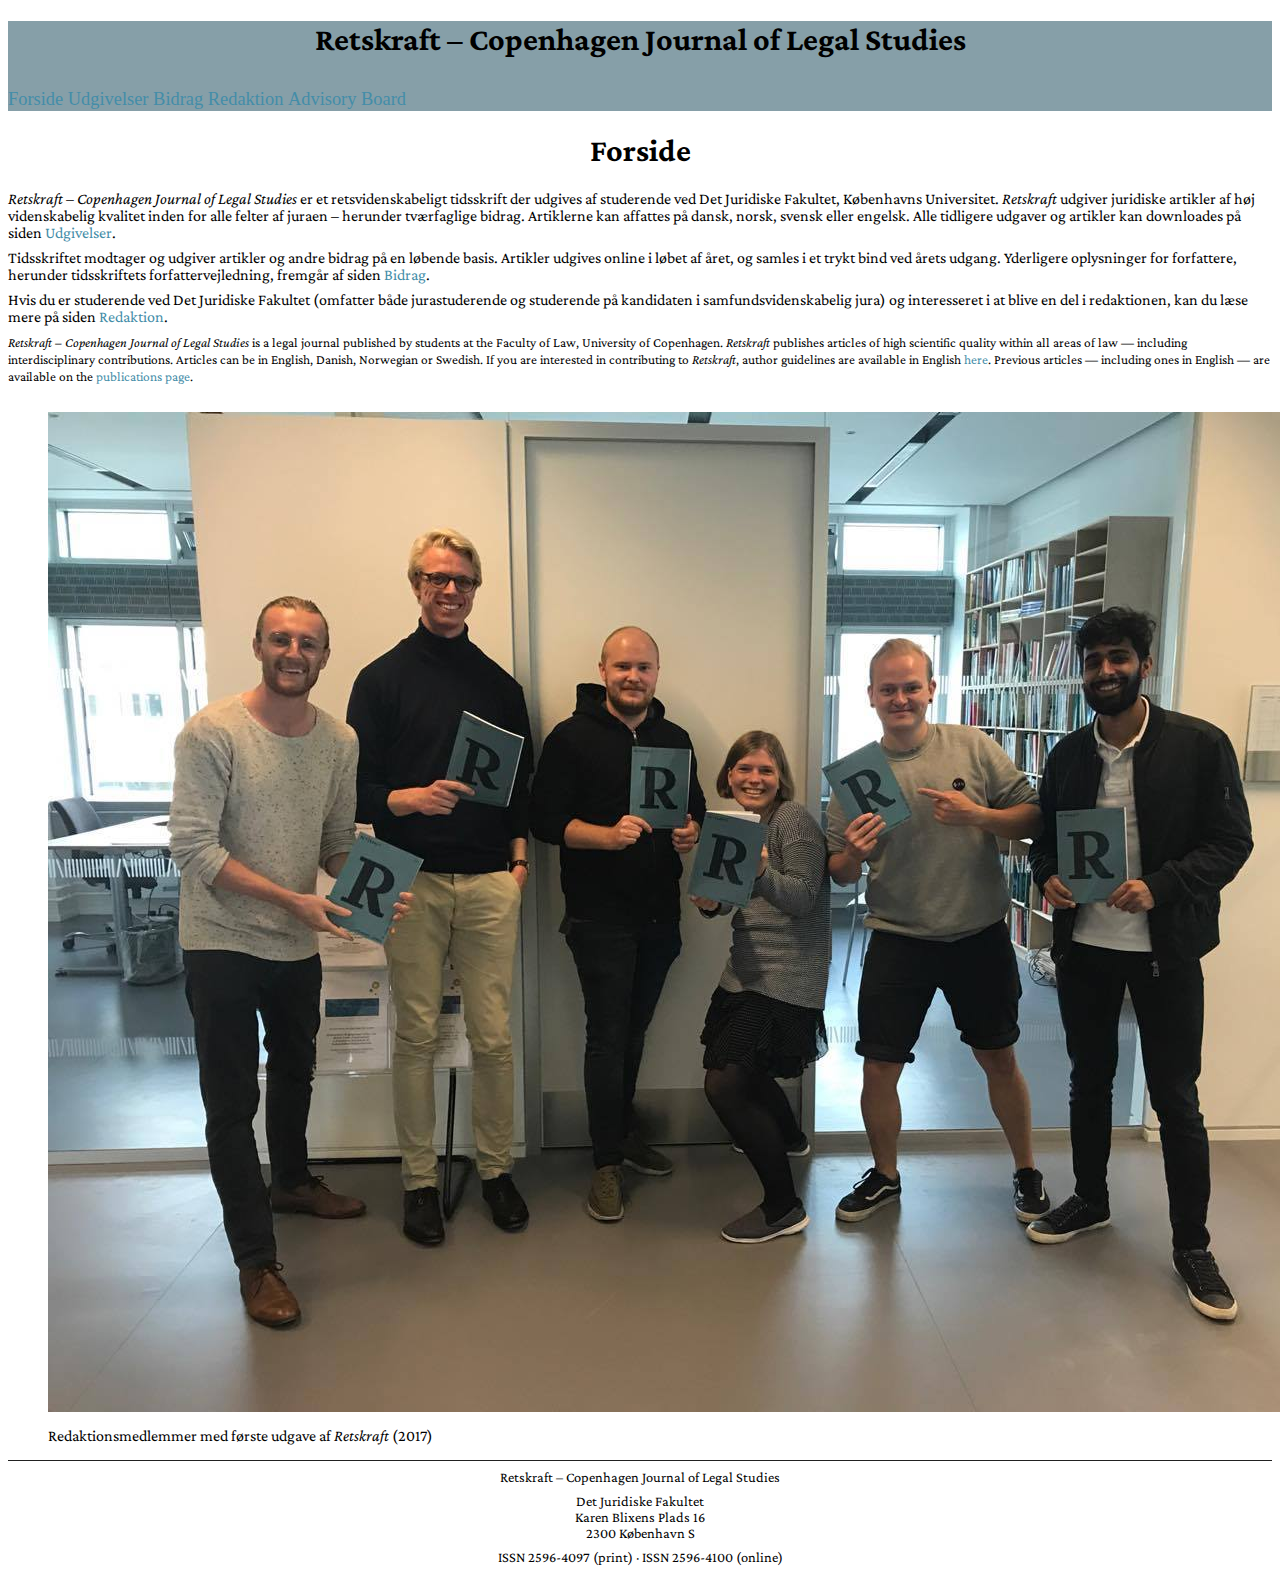
<file: index.html>
<!DOCTYPE html>
<html lang="da">
<head>
<title>Forside · Retskraft ⚖️</title>
<link rel="stylesheet" href="https://cdn.simplecss.org/simple.min.css">
<link rel="stylesheet" href="custom.css">
<link rel="preconnect" href="https://fonts.googleapis.com">
<link rel="preconnect" href="https://fonts.gstatic.com" crossorigin>
<link href="https://fonts.googleapis.com/css2?family=Crimson+Pro:ital,wght@0,200..900;1,200..900&display=swap" rel="stylesheet">
</head>
<body>
<header>
<h1>Retskraft – <span lang="en">Copenhagen Journal of Legal Studies</span></i></h1>
<nav><a href="index.html">Forside</a>
	<a href="udgivelser.html">Udgivelser</a>
	<a href="bidrag.html">Bidrag</a>
	<a href="redaktion.html">Redaktion</a>
	<a href="advisoryboard.html" lang="en">Advisory Board</a>
</nav>
</header>

<h1>Forside</h1>

<p><i>Retskraft – <span lang="en">Copenhagen Journal of Legal Studies</span></i> er et retsvidenskabeligt tidsskrift der udgives af studerende ved Det Juridiske Fakultet, Københavns Universitet. <i>Retskraft</i> udgiver juridiske artikler af høj videnskabelig kvalitet inden for alle felter af juraen – herunder tværfaglige bidrag. Artiklerne kan affattes på dansk, norsk, svensk eller engelsk. Alle tidligere udgaver og artikler kan downloades på siden <a href="udgivelser.html">Udgivelser</a>.</p>

<p>Tidsskriftet modtager og udgiver artikler og andre bidrag på en løbende basis. Artikler udgives online i løbet af året, og samles i et trykt bind ved årets udgang. Yderligere oplysninger for forfattere, herunder tidsskriftets forfattervejledning, fremgår af siden <a href="bidrag.html">Bidrag</a>.</p>

<p>Hvis du er studerende ved Det Juridiske Fakultet (omfatter både jurastuderende og studerende på kandidaten i samfundsvidenskabelig jura) og interesseret i at blive en del i redaktionen, kan du læse mere på siden <a href="redaktion.html">Redaktion</a>.</p>

<p lang="en"><small><i><span lang="da">Retskraft</span> – Copenhagen Journal of Legal Studies</i> is a legal journal published by students at the Faculty of Law, University of Copenhagen. <i lang="da">Retskraft</i> publishes articles of high scientific quality within all areas of law — including interdisciplinary contributions. Articles can be in English, Danish, Norwegian or Swedish. If you are interested in contributing to <i lang="da">Retskraft</i>, author guidelines are available in English <a href="bidrag.html">here</a>. Previous articles — including ones in English — are available on the <a href="udgivelser.html">publications page</a>.</small></p>

<figure>
	<img src="images/b5.jpg">
	<figcaption>Redaktionsmedlemmer med første udgave af <i>Retskraft</i> (2017)</figcaption>
	</img>
</figure>

<footer>
<p>Retskraft – Copenhagen Journal of Legal Studies</p>
<p>Det Juridiske Fakultet<br />
Karen Blixens Plads 16<br />
2300 København S</p>
<p>ISSN 2596-4097 (print) · ISSN 2596-4100 (online)</p>
</footer>
</body>
</html>
</file>
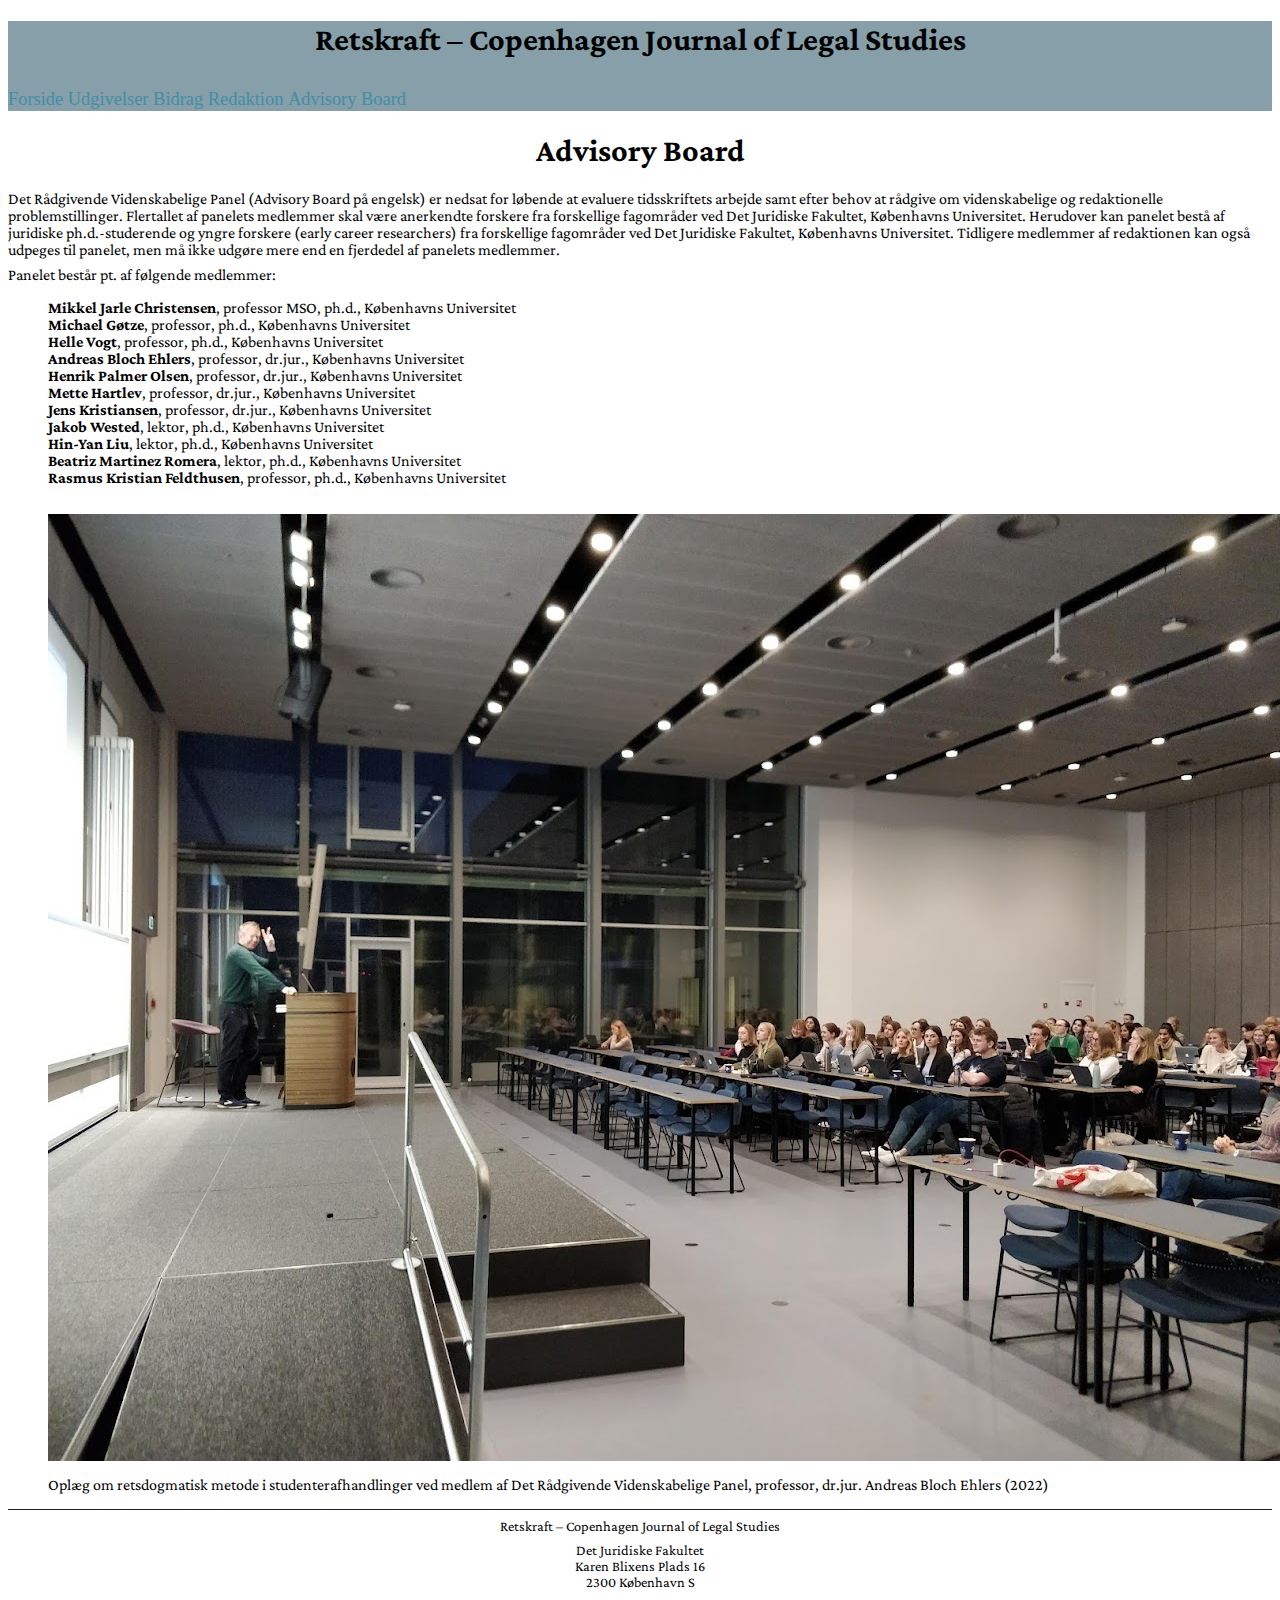
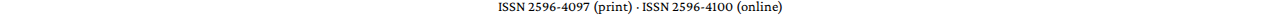
<file: advisoryboard.html>
<!DOCTYPE html>
<html lang="da">
<head>
<title>Advisory Board · Retskraft ⚖️</title>
<link rel="stylesheet" href="https://cdn.simplecss.org/simple.min.css">
<link rel="stylesheet" href="custom.css">
<link rel="preconnect" href="https://fonts.googleapis.com">
<link rel="preconnect" href="https://fonts.gstatic.com" crossorigin>
<link href="https://fonts.googleapis.com/css2?family=Crimson+Pro:ital,wght@0,200..900;1,200..900&display=swap" rel="stylesheet">
<script type="text/javascript">
	var images = [
		"images/b8a.jpg",
		"images/b9.jpg"
	];
	
	var capts  = [
		"Oplæg om retsdogmatisk metode i studenterafhandlinger ved medlem af Det Rådgivende Videnskabelige Panel, professor, dr.jur. Andreas Bloch Ehlers (2022)",
		"Oplæg om retssociologisk metode i studenterafhandlinger ved medlem af Det Rådgivende Videnskabelige Panel, professor MSO, ph.d. Mikkel Jarle Christensen (2024)"
	];

	var rand = Math.floor(Math.random() * images.length);
	
	function getImageTag() {
		var img = '<img src="';
		img += images[rand];
		img += '">';
		return img;
	}
	
	function getFigcaptionTag() {
		var figcaption = '<figcaption>';
		figcaption += capts[rand];
		figcaption += '</figcaption>';
		return figcaption;
		
	function endImageTag() {
		return '</img>';
	}
	}
	
	
</script>
</head>
<body>
<header>
<h1>Retskraft – <span lang="en">Copenhagen Journal of Legal Studies</span></i></h1>
<nav><a href="index.html">Forside</a>
	<a href="udgivelser.html">Udgivelser</a>
	<a href="bidrag.html">Bidrag</a>
	<a href="redaktion.html">Redaktion</a>
	<a href="advisoryboard.html" lang="en">Advisory Board</a>
</nav>
</header>

<h1 lang="en">Advisory Board</h1>

<p>Det Rådgivende Videnskabelige Panel (<span lang="en">Advisory Board</span> på engelsk) er nedsat for løbende at evaluere tidsskriftets arbejde samt efter behov at rådgive om videnskabelige og redaktionelle problemstillinger. Flertallet af panelets medlemmer skal være anerkendte forskere fra forskellige fagområder ved Det Juridiske Fakultet, Københavns Universitet. Herudover kan panelet bestå af juridiske ph.d.-studerende og yngre forskere (<span lang="en">early career researchers</span>) fra forskellige fagområder ved Det Juridiske Fakultet, Københavns Universitet. Tidligere medlemmer af redaktionen kan også udpeges til panelet, men må ikke udgøre mere end en fjerdedel af panelets medlemmer.</p>

<p>Panelet består pt. af følgende medlemmer:</p>

<ul style="list-style-type:none;">
	<li><b>Mikkel Jarle Christensen</b>, professor MSO, ph.d., Københavns Universitet</li>
	<li><b>Michael Gøtze</b>, professor, ph.d., Københavns Universitet</li>
	<li><b>Helle Vogt</b>, professor, ph.d., Københavns Universitet</li>
	<li><b>Andreas Bloch Ehlers</b>, professor, dr.jur., Københavns Universitet</li>
	<li><b>Henrik Palmer Olsen</b>, professor, dr.jur., Københavns Universitet</li>
	<li><b>Mette Hartlev</b>, professor, dr.jur., Københavns Universitet</li>
	<li><b>Jens Kristiansen</b>, professor, dr.jur., Københavns Universitet</li>
	<li><b>Jakob Wested</b>, lektor, ph.d., Københavns Universitet</li>
	<li><b>Hin-Yan Liu</b>, lektor, ph.d., Københavns Universitet</li>
	<li><b>Beatriz Martinez Romera</b>, lektor, ph.d., Københavns Universitet</li>
	<li><b>Rasmus Kristian Feldthusen</b>, professor, ph.d., Københavns Universitet</li>
</ul>

<figure>
	<script>
	document.write(getImageTag());
	document.write(getFigcaptionTag());
	document.write(endImageTag());
	</script>
</figure>

<footer>
<p>Retskraft – Copenhagen Journal of Legal Studies</p>
<p>Det Juridiske Fakultet<br />
Karen Blixens Plads 16<br />
2300 København S</p>
<p>ISSN 2596-4097 (print) · ISSN 2596-4100 (online)</p>
</footer>
</body>
</html>
</file>
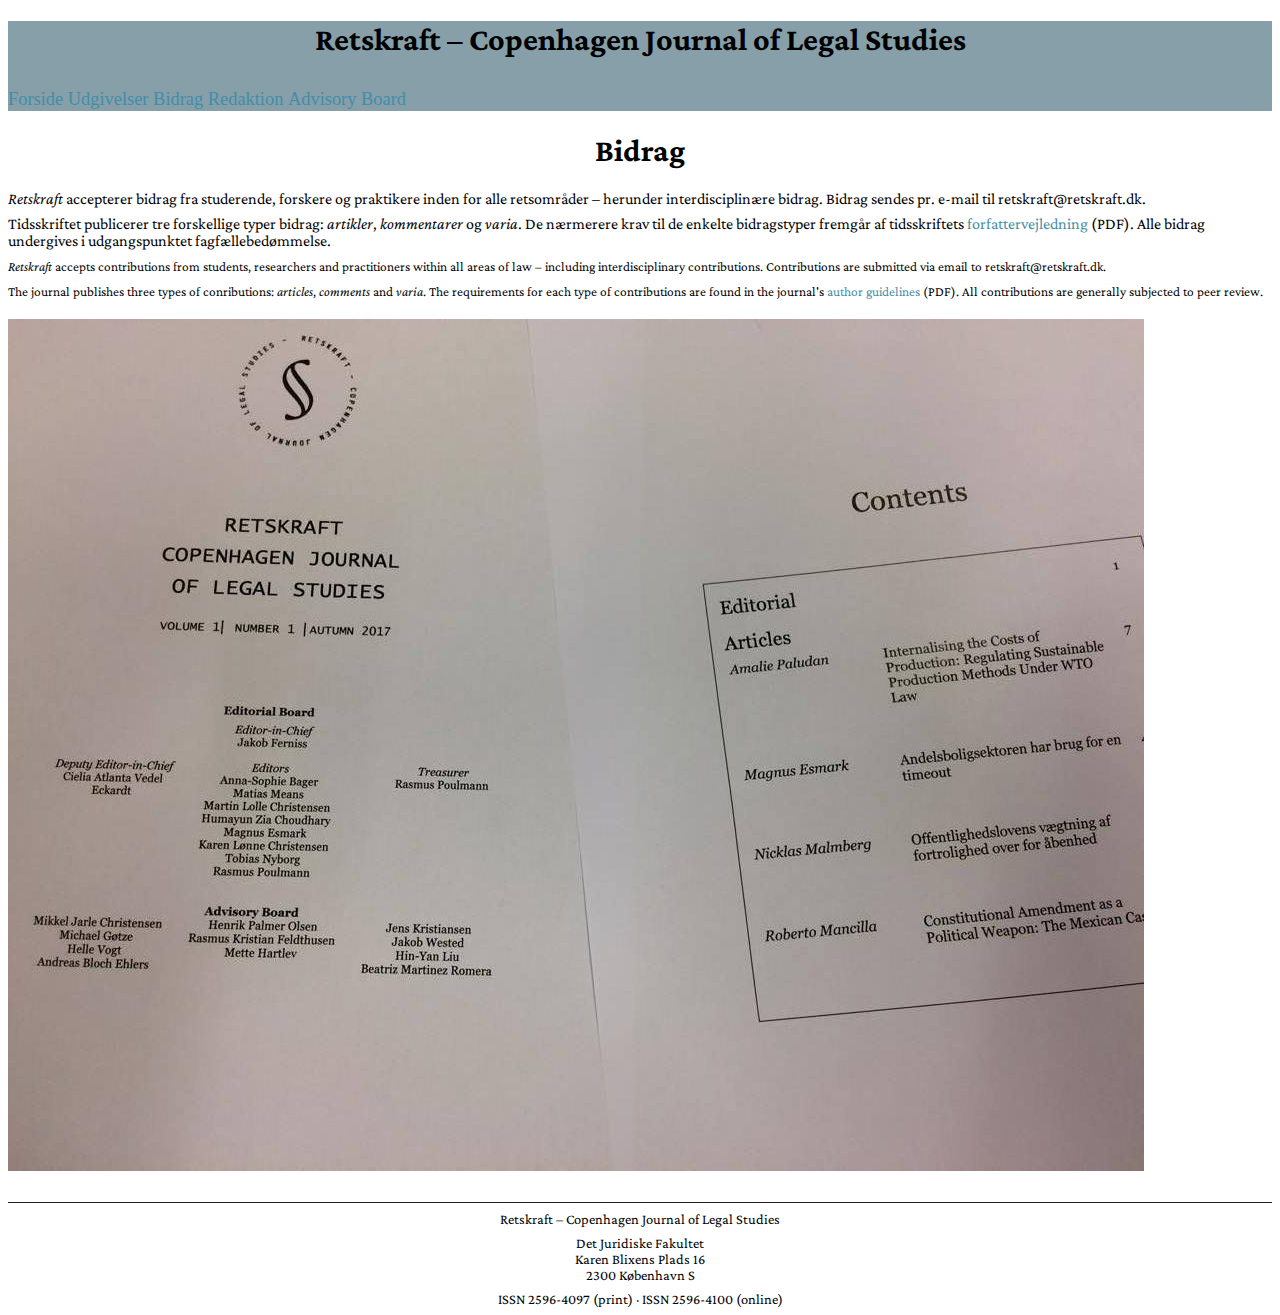
<file: bidrag.html>
<!DOCTYPE html>
<html lang="da">
<head>
<title>Bidrag · Retskraft ⚖️</title>
<link rel="stylesheet" href="https://cdn.simplecss.org/simple.min.css">
<link rel="stylesheet" href="custom.css">
<link rel="preconnect" href="https://fonts.googleapis.com">
<link rel="preconnect" href="https://fonts.gstatic.com" crossorigin>
<link href="https://fonts.googleapis.com/css2?family=Crimson+Pro:ital,wght@0,200..900;1,200..900&display=swap" rel="stylesheet">
</head>
<body>
<header>
<h1>Retskraft – <span lang="en">Copenhagen Journal of Legal Studies</span></i></h1>
<nav><a href="index.html">Forside</a>
	<a href="udgivelser.html">Udgivelser</a>
	<a href="bidrag.html">Bidrag</a>
	<a href="redaktion.html">Redaktion</a>
	<a href="advisoryboard.html" lang="en">Advisory Board</a>
</nav>
</header>

<h1>Bidrag</h1>

<p><i>Retskraft</i> accepterer bidrag fra studerende, forskere og praktikere inden for alle retsområder – herunder interdisciplinære bidrag. Bidrag sendes pr. e-mail til retskraft@retskraft.dk.</p>

<p>Tidsskriftet publicerer tre forskellige typer bidrag: <em>artikler</em>, <em>kommentarer</em> og <em>varia</em>. De nærmerere krav til de enkelte bidragstyper fremgår af tidsskriftets <a href="">forfattervejledning</a> (PDF). Alle bidrag undergives i udgangspunktet fagfællebedømmelse.</p>

<p lang="en"><small><i lang="en">Retskraft</i> accepts contributions from students, researchers and practitioners within all areas of law – including interdisciplinary contributions. Contributions are submitted via email to retskraft@retskraft.dk.</small></p>

<p lang="en"><small>The journal publishes three types of conributions: <em>articles</em>, <em>comments</em> and <em>varia</em>. The requirements for each type of contributions are found in the journal's <a href="">author guidelines</a> (PDF). All contributions are generally subjected to peer review.</small></p>

<img src="images/b12.jpg" alt="Test-print af de første to sider af den første udgave af Retskraft (2017)" />

<footer>
<p>Retskraft – Copenhagen Journal of Legal Studies</p>
<p>Det Juridiske Fakultet<br />
Karen Blixens Plads 16<br />
2300 København S</p>
<p>ISSN 2596-4097 (print) · ISSN 2596-4100 (online)</p>
</footer>
</body>
</html>
</file>
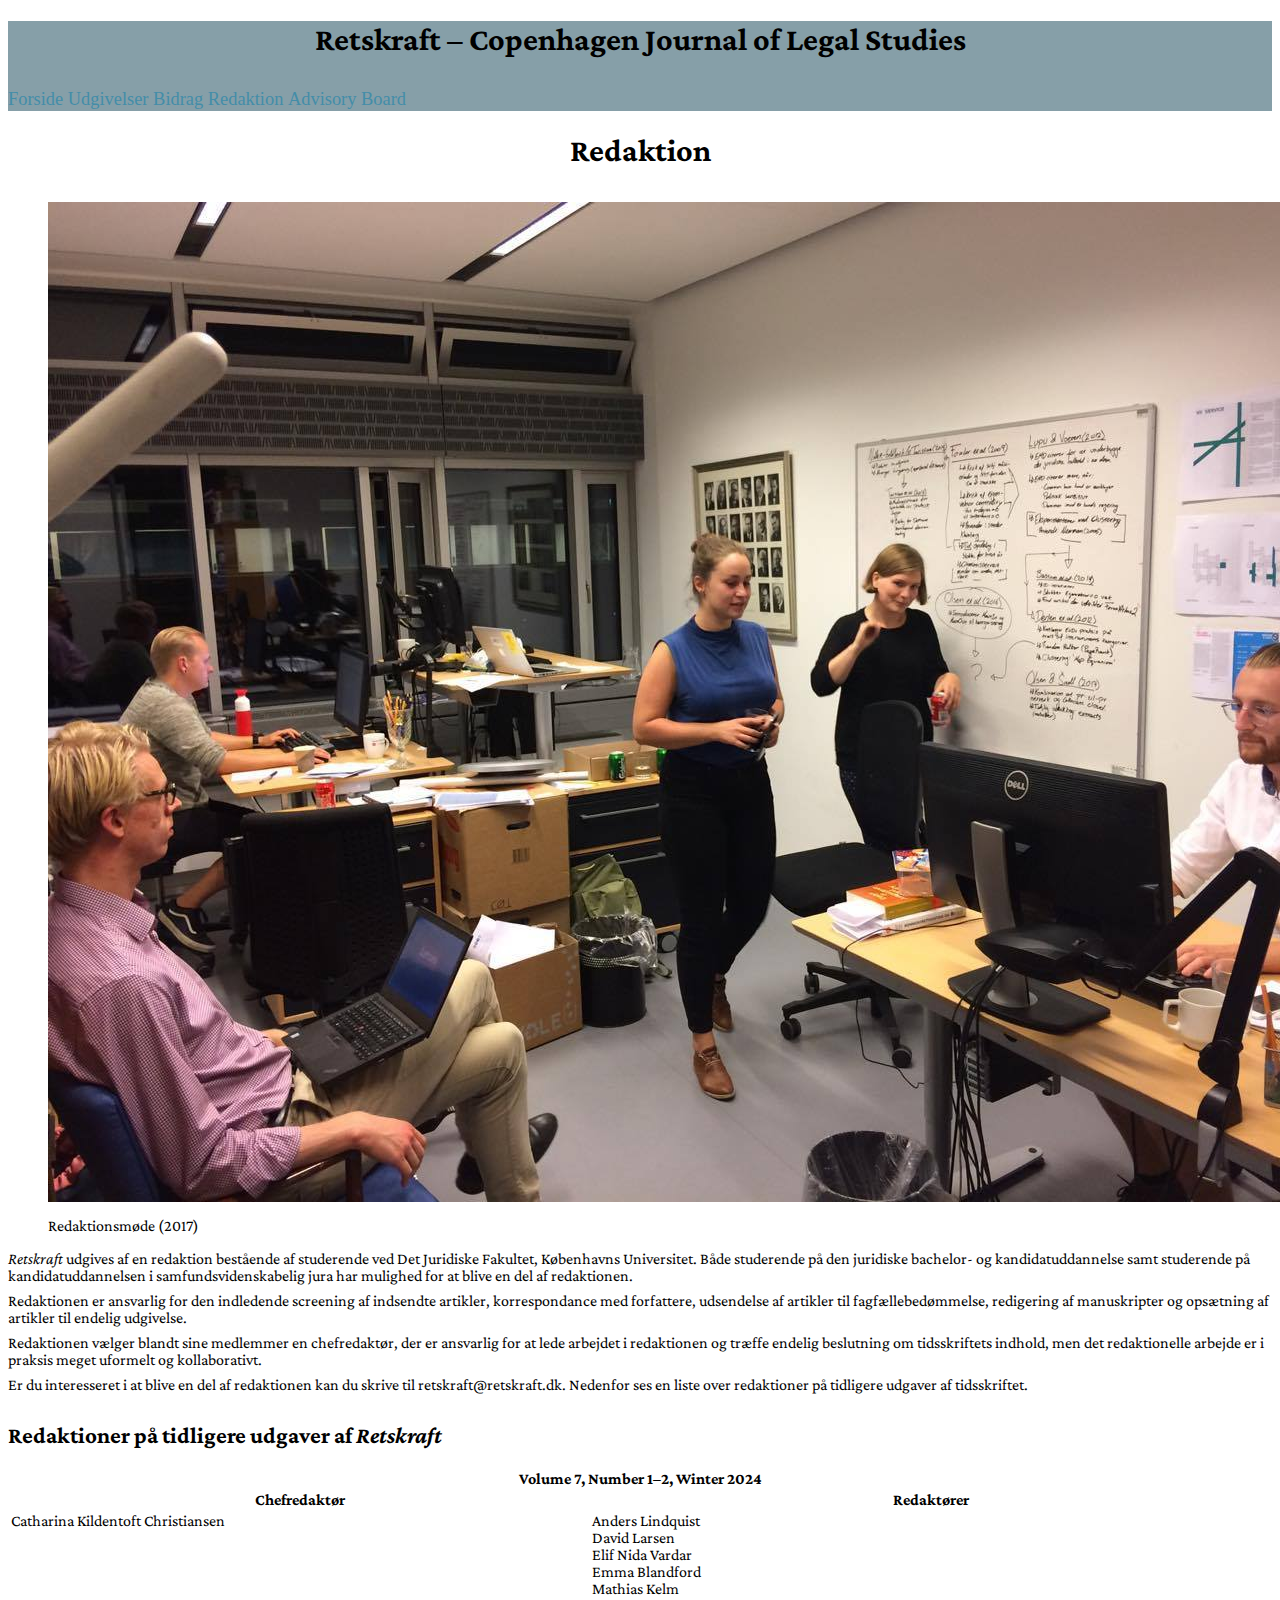
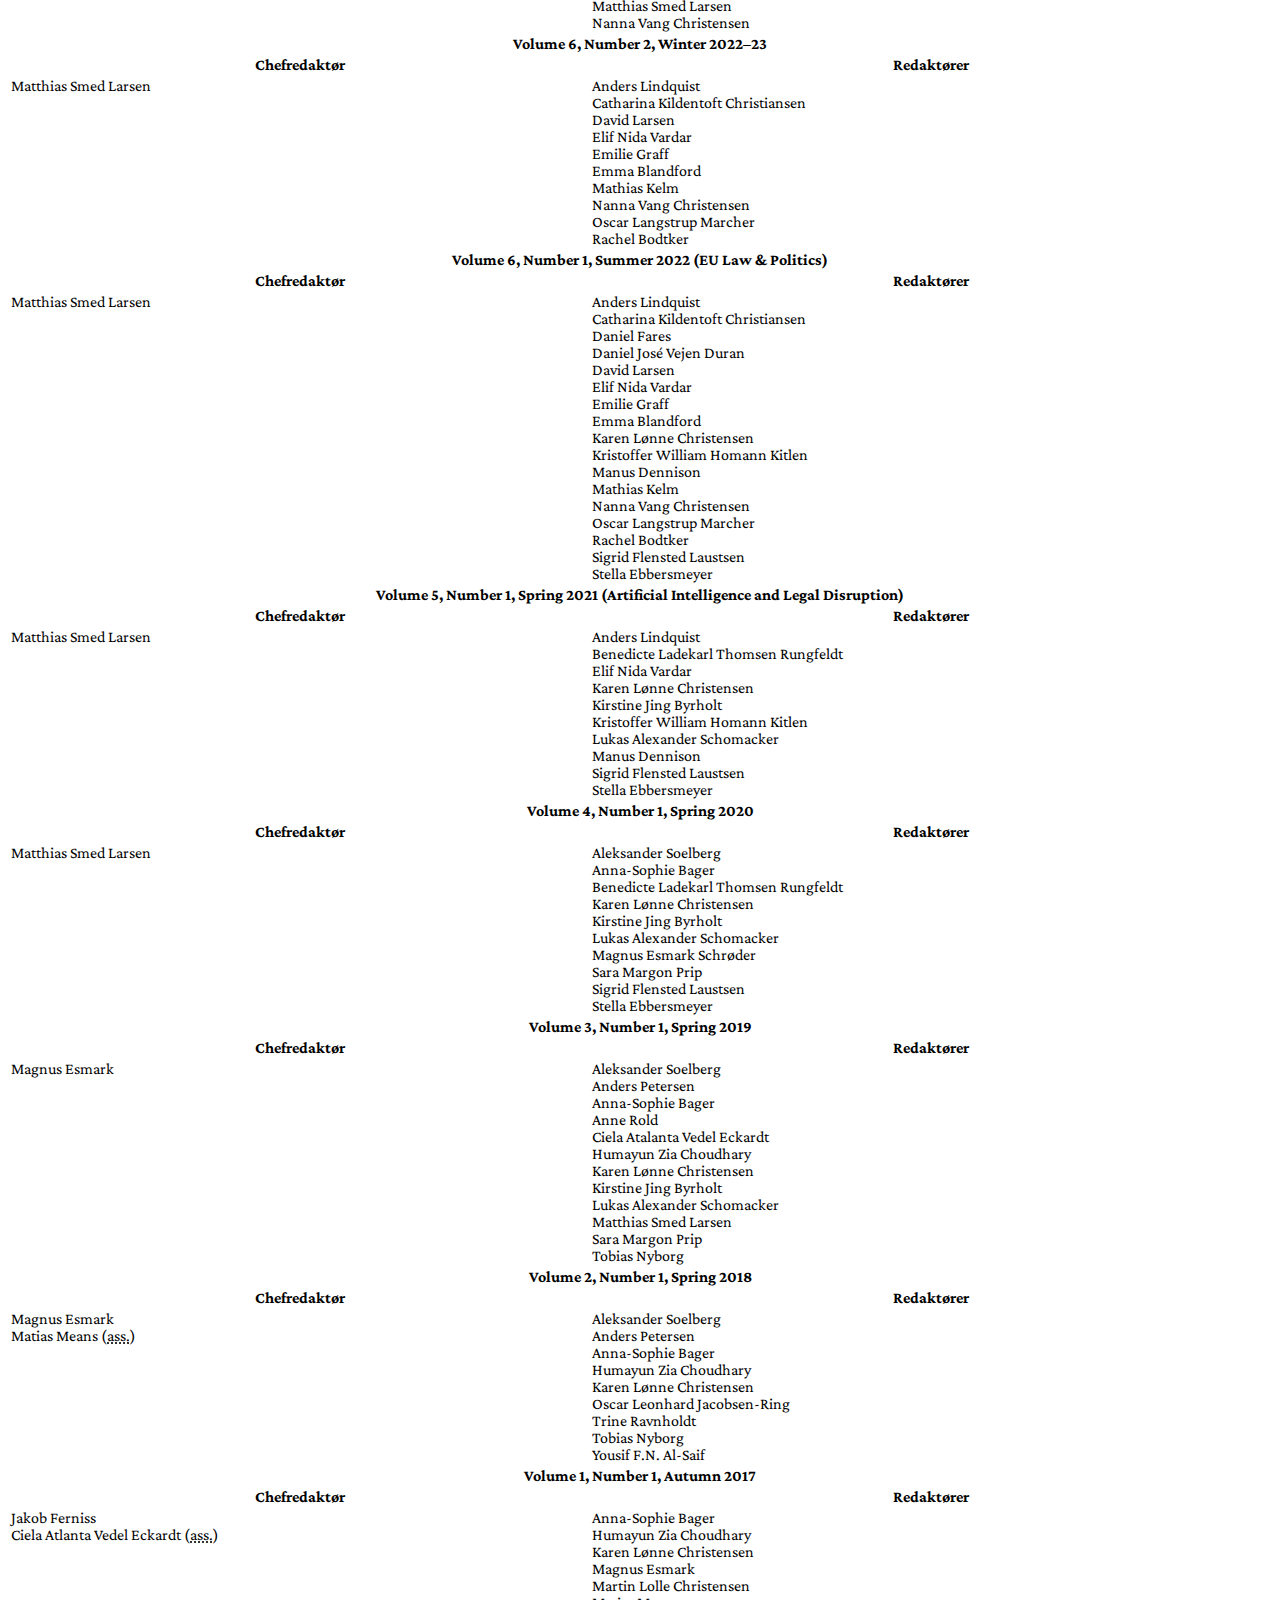
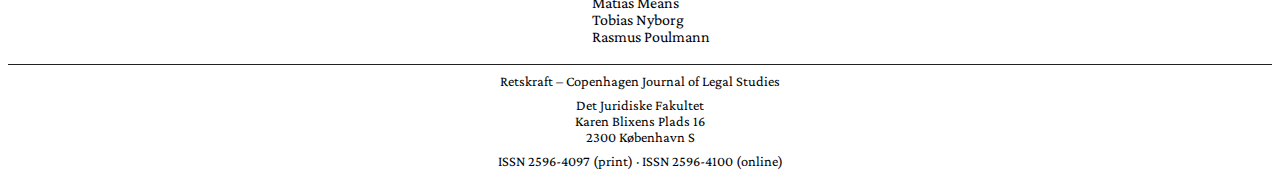
<file: redaktion.html>
<!DOCTYPE html>
<html lang="da">
<head>
<title>Redaktion · Retskraft ⚖️</title>
<link rel="stylesheet" href="https://cdn.simplecss.org/simple.min.css">
<link rel="stylesheet" href="custom.css">
<link rel="preconnect" href="https://fonts.googleapis.com">
<link rel="preconnect" href="https://fonts.gstatic.com" crossorigin>
<link href="https://fonts.googleapis.com/css2?family=Crimson+Pro:ital,wght@0,200..900;1,200..900&display=swap" rel="stylesheet">
<script type="text/javascript">
	var images = [
		"images/b6.jpg",
		"images/b11.jpg",
		"images/b7.jpg"
	];
	
	var capts  = [
		"Redaktionsmøde (2017)",
		"Redaktionsmøde (2019)",
		"Redaktionsmøde (2021)"
	];

	var rand = Math.floor(Math.random() * images.length);
	
	function getImageTag() {
		var img = '<img src="';
		img += images[rand];
		img += '">';
		return img;
	}
	
	function getFigcaptionTag() {
		var figcaption = '<figcaption>';
		figcaption += capts[rand];
		figcaption += '</figcaption>';
		return figcaption;
		
	function endImageTag() {
		return '</img>';
	}
	}
	
	
</script>
</head>
<body>
<header>
<h1>Retskraft – <span lang="en">Copenhagen Journal of Legal Studies</span></i></h1>
<nav><a href="index.html">Forside</a>
	<a href="udgivelser.html">Udgivelser</a>
	<a href="bidrag.html">Bidrag</a>
	<a href="redaktion.html">Redaktion</a>
	<a href="advisoryboard.html" lang="en">Advisory Board</a>
</nav>
</header>

<h1>Redaktion</h1>

<figure>
	<script>
	document.write(getImageTag());
	document.write(getFigcaptionTag());
	document.write(endImageTag());
	</script>
</figure>

<p><i>Retskraft</i> udgives af en redaktion bestående af studerende ved Det Juridiske Fakultet, Københavns Universitet. Både studerende på den juridiske bachelor- og kandidatuddannelse samt studerende på kandidatuddannelsen i samfundsvidenskabelig jura har mulighed for at blive en del af redaktionen.</p>

<p>Redaktionen er ansvarlig for den indledende screening af indsendte artikler, korrespondance med forfattere, udsendelse af artikler til fagfællebedømmelse, redigering af manuskripter og opsætning af artikler til endelig udgivelse.</p>

<p>Redaktionen vælger blandt sine medlemmer en chefredaktør, der er ansvarlig for at lede arbejdet i redaktionen og træffe endelig beslutning om tidsskriftets indhold, men det redaktionelle arbejde er i praksis meget uformelt og kollaborativt.</p>

<p>Er du interesseret i at blive en del af redaktionen kan du skrive til retskraft@retskraft.dk. Nedenfor ses en liste over redaktioner på tidligere udgaver af tidsskriftet.</p>

<h2>Redaktioner på tidligere udgaver af <i>Retskraft</i></h2>

<table style="width:100%">
	<tr>
		<th colspan="2" lang="en">Volume 7, Number 1–2, Winter 2024</th>
	</tr>
	<tr>
		<th>Chefredaktør</th>
		<th>Redaktører</th>
	</tr>
	<tr>
		<td>Catharina Kildentoft Christiansen</td>
		<td>Anders Lindquist<br />
			David Larsen<br />
			Elif Nida Vardar<br />
			Emma Blandford<br />
			Mathias Kelm<br />
			Matthias Smed Larsen<br />
			Nanna Vang Christensen<br />
		</td>
	</tr>
	<tr>
		<th colspan="2" lang="en">Volume 6, Number 2, Winter 2022–23</th>
	</tr>
	<tr>
		<th>Chefredaktør</th>
		<th>Redaktører</th>
	</tr>
	<tr>
		<td>Matthias Smed Larsen</td>
		<td>Anders Lindquist<br />
			Catharina Kildentoft Christiansen<br />
			David Larsen<br />
			Elif Nida Vardar<br />
			Emilie Graff<br />
			Emma Blandford<br />
			Mathias Kelm<br />
			Nanna Vang Christensen<br />
			Oscar Langstrup Marcher<br />
			Rachel Bodtker<br />
		</td>
	</tr>
	<tr>
		<th colspan="2" lang="en">Volume 6, Number 1, Summer 2022 (EU Law & Politics)</th>
	</tr>
	<tr>
		<th>Chefredaktør</th>
		<th>Redaktører</th>
	</tr>
	<tr>
		<td>Matthias Smed Larsen</td>
		<td>Anders Lindquist<br />
			Catharina Kildentoft Christiansen<br />
			Daniel Fares<br />
			Daniel José Vejen Duran<br />
			David Larsen<br />
			Elif Nida Vardar<br />
			Emilie Graff<br />
			Emma Blandford<br />
			Karen Lønne Christensen<br />
			Kristoffer William Homann Kitlen<br />
			Manus Dennison<br />
			Mathias Kelm<br />
			Nanna Vang Christensen<br />
			Oscar Langstrup Marcher<br />
			Rachel Bodtker<br />
			Sigrid Flensted Laustsen<br />
			Stella Ebbersmeyer
		</td>
	</tr>
	<tr>
		<th colspan="2" lang="en">Volume 5, Number 1, Spring 2021 (Artificial Intelligence and Legal Disruption)</th>
	</tr>
	<tr>
		<th>Chefredaktør</th>
		<th>Redaktører</th>
	</tr>
	<tr>
		<td>Matthias Smed Larsen</td>
		<td>Anders Lindquist<br />
			Benedicte Ladekarl Thomsen Rungfeldt<br />
			Elif Nida Vardar<br />
			Karen Lønne Christensen<br />
			Kirstine Jing Byrholt<br />
			Kristoffer William Homann Kitlen<br />
			Lukas Alexander Schomacker<br />
			Manus Dennison<br />
			Sigrid Flensted Laustsen<br />
			Stella Ebbersmeyer
		</td>
	</tr>
	<tr>
		<th colspan="2" lang="en">Volume 4, Number 1, Spring 2020</th>
	</tr>
	<tr>
		<th>Chefredaktør</th>
		<th>Redaktører</th>
	</tr>
	<tr>
		<td>Matthias Smed Larsen</td>
		<td>Aleksander Soelberg<br />
			Anna-Sophie Bager<br />
			Benedicte Ladekarl Thomsen Rungfeldt<br />
			Karen Lønne Christensen<br />
			Kirstine Jing Byrholt<br />
			Lukas Alexander Schomacker<br />
			Magnus Esmark Schrøder<br />
			Sara Margon Prip<br />
			Sigrid Flensted Laustsen<br />
			Stella Ebbersmeyer
		</td>
	</tr>
	<tr>
		<th colspan="2" lang="en">Volume 3, Number 1, Spring 2019</th>
	</tr>
	<tr>
		<th>Chefredaktør</th>
		<th>Redaktører</th>
	</tr>
	<tr>
		<td>Magnus Esmark</td>
		<td>Aleksander Soelberg<br />
			Anders Petersen<br />
			Anna-Sophie Bager<br />
			Anne Rold<br />
			Ciela Atalanta Vedel Eckardt<br />
			Humayun Zia Choudhary<br />
			Karen Lønne Christensen<br />
			Kirstine Jing Byrholt<br />
			Lukas Alexander Schomacker<br />
			Matthias Smed Larsen<br />
			Sara Margon Prip<br />
			Tobias Nyborg
		</td>
	</tr>
	<tr>
		<th colspan="2" lang="en">Volume 2, Number 1, Spring 2018</th>
	</tr>
	<tr>
		<th>Chefredaktør</th>
		<th>Redaktører</th>
	</tr>
	<tr>
		<td>Magnus Esmark<br />
			Matias Means (<abbr title="assisterende">ass.</abbr>)</td>
		<td>Aleksander Soelberg<br />
			Anders Petersen<br />
			Anna-Sophie Bager<br />
			Humayun Zia Choudhary<br />
			Karen Lønne Christensen<br />
			Oscar Leonhard Jacobsen-Ring<br />
			Trine Ravnholdt<br />
			Tobias Nyborg<br />
			Yousif F.N. Al-Saif
		</td>
	</tr>
	<tr>
		<th colspan="2" lang="en">Volume 1, Number 1, Autumn 2017</th>
	</tr>
	<tr>
		<th>Chefredaktør</th>
		<th>Redaktører</th>
	</tr>
	<tr>
		<td>Jakob Ferniss<br />
			Ciela Atlanta Vedel Eckardt (<abbr title="assisterende">ass.</abbr>)</td>
		<td>Anna-Sophie Bager<br />
			Humayun Zia Choudhary<br />
			Karen Lønne Christensen<br />
			Magnus Esmark<br />
			Martin Lolle Christensen<br />
			Matias Means<br />
			Tobias Nyborg<br />
			Rasmus Poulmann
		</td>
	</tr>
</table>

<footer>
<p>Retskraft – Copenhagen Journal of Legal Studies</p>
<p>Det Juridiske Fakultet<br />
Karen Blixens Plads 16<br />
2300 København S</p>
<p>ISSN 2596-4097 (print) · ISSN 2596-4100 (online)</p>
</footer>
</body>
</html>
</file>
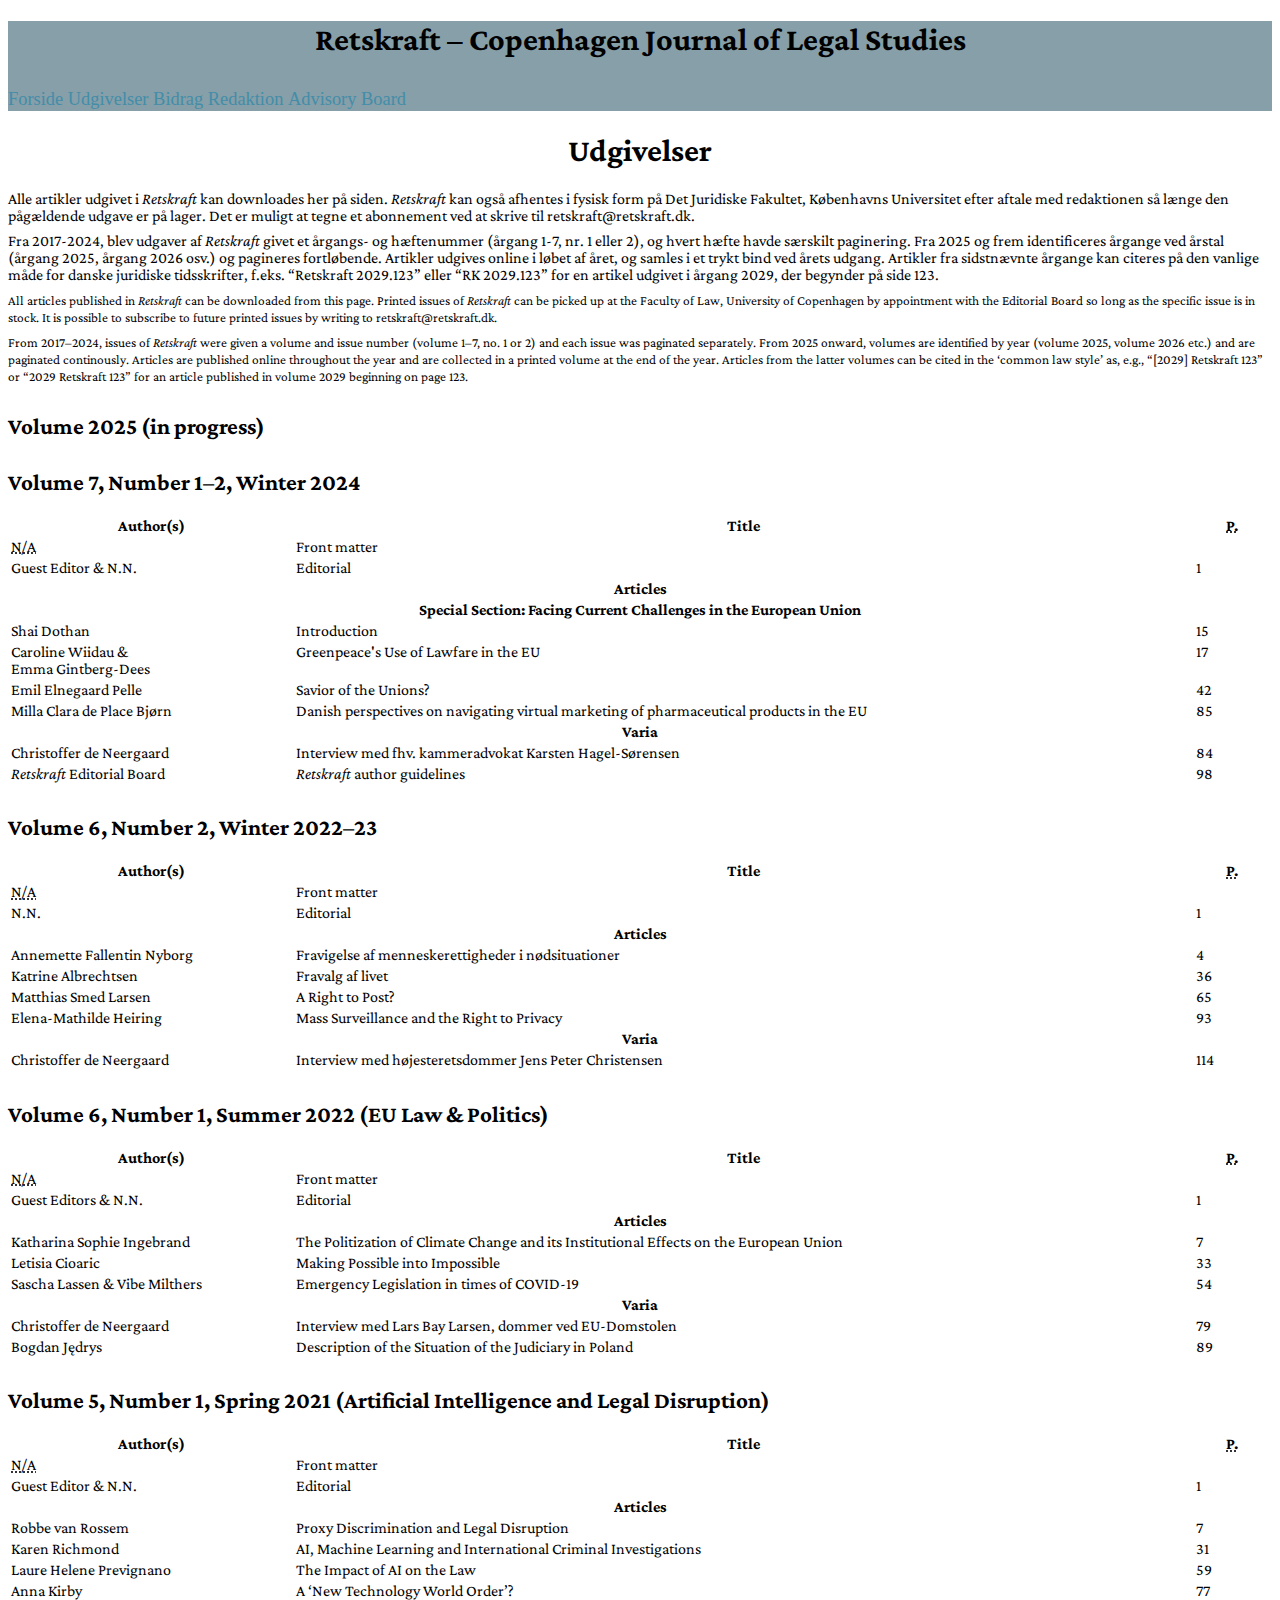
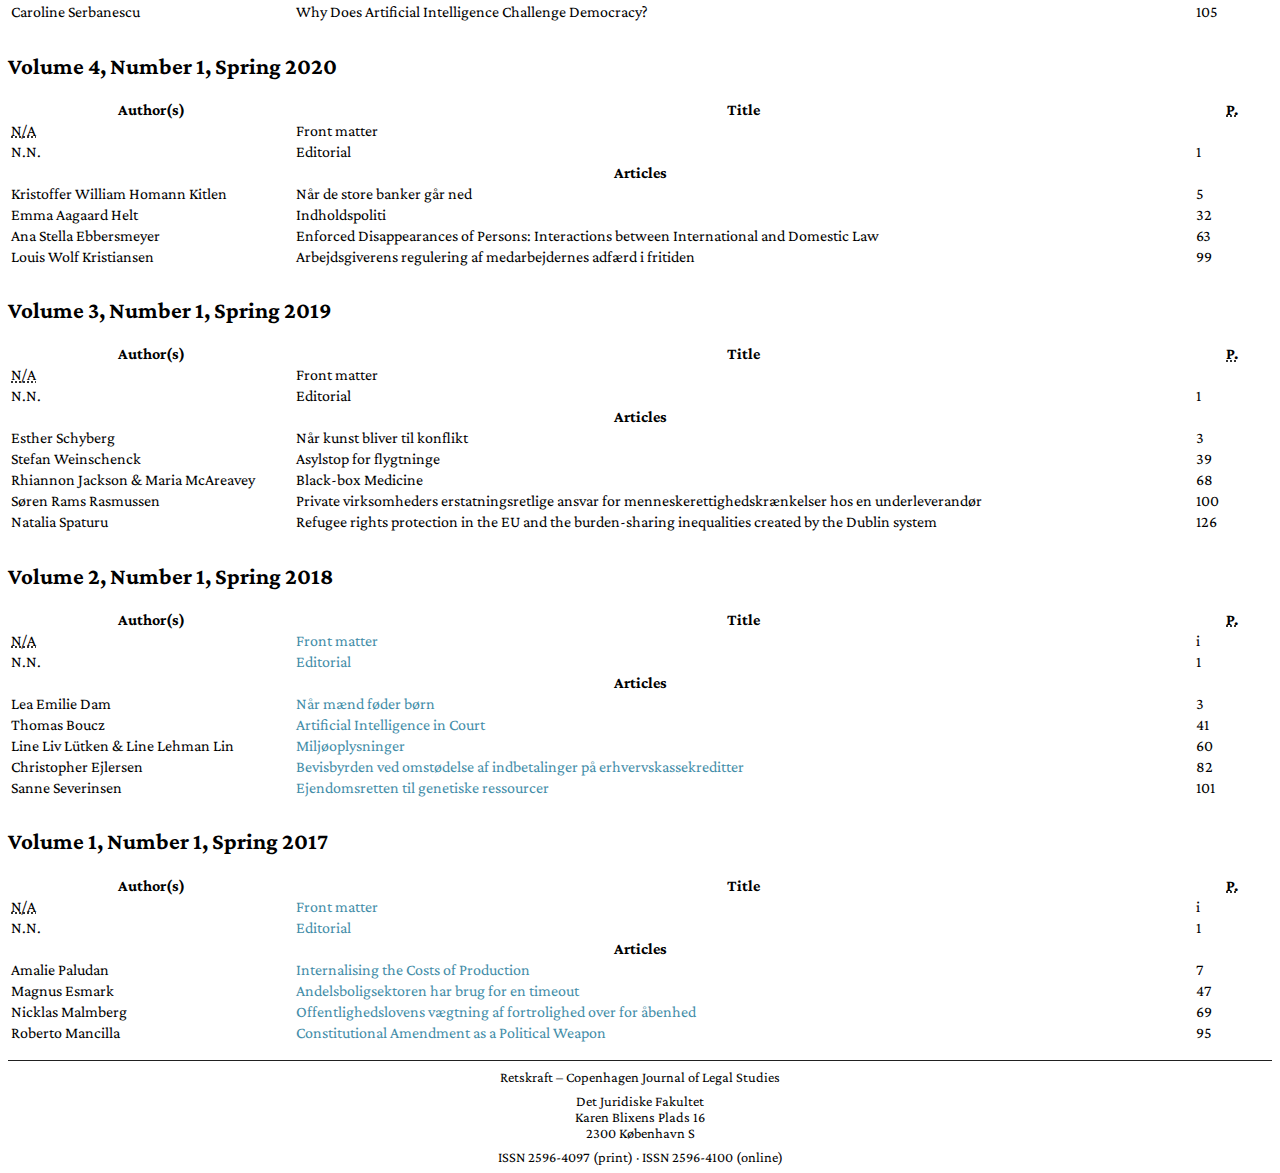
<file: udgivelser.html>
<!DOCTYPE html>
<html lang="da">
<head>
<title>Udgivelser · Retskraft ⚖️</title>
<link rel="stylesheet" href="https://cdn.simplecss.org/simple.min.css">
<link rel="stylesheet" href="custom.css">
<link rel="preconnect" href="https://fonts.googleapis.com">
<link rel="preconnect" href="https://fonts.gstatic.com" crossorigin>
<link href="https://fonts.googleapis.com/css2?family=Crimson+Pro:ital,wght@0,200..900;1,200..900&display=swap" rel="stylesheet">
</head>
<body>
<header>
<h1>Retskraft – <span lang="en">Copenhagen Journal of Legal Studies</span></i></h1>
<nav><a href="index.html">Forside</a>
	<a href="udgivelser.html">Udgivelser</a>
	<a href="bidrag.html">Bidrag</a>
	<a href="redaktion.html">Redaktion</a>
	<a href="advisoryboard.html" lang="en">Advisory Board</a>
</nav>
</header>

<h1>Udgivelser</h1>

<p>Alle artikler udgivet i <i>Retskraft</i> kan downloades her på siden. <i>Retskraft</i> kan også afhentes i fysisk form på Det Juridiske Fakultet, Københavns Universitet efter aftale med redaktionen så længe den pågældende udgave er på lager. Det er muligt at tegne et abonnement ved at skrive til retskraft@retskraft.dk.</p>

<p>Fra 2017-2024, blev udgaver af <i>Retskraft</i> givet et årgangs- og hæftenummer (årgang 1-7, nr. 1 eller 2), og hvert hæfte havde særskilt paginering. Fra 2025 og frem identificeres årgange ved årstal (årgang 2025, årgang 2026 osv.) og pagineres fortløbende. Artikler udgives online i løbet af året, og samles i et trykt bind ved årets udgang. Artikler fra sidstnævnte årgange kan citeres på den vanlige måde for danske juridiske tidsskrifter, f.eks. “Retskraft 2029.123” eller “RK 2029.123” for en artikel udgivet i årgang 2029, der begynder på side 123.</p>

<p lang="en"><small>All articles published in <i lang="da">Retskraft</i> can be downloaded from this page. Printed issues of <i lang="da">Retskraft</i> can be picked up at the Faculty of Law, University of Copenhagen by appointment with the Editorial Board so long as the specific issue is in stock. It is possible to subscribe to future printed issues by writing to retskraft@retskraft.dk.</small></p>

<p lang="en"><small>From 2017–2024, issues of <i lang="da">Retskraft</i> were given a volume and issue number (volume 1–7, no. 1 or 2) and each issue was paginated separately. From 2025 onward, volumes are identified by year (volume 2025, volume 2026 etc.) and are paginated continously. Articles are published online throughout the year and are collected in a printed volume at the end of the year. Articles from the latter volumes can be cited in the ‘common law style’ as, e.g., “[2029] Retskraft 123” or “2029 Retskraft 123” for an article published in volume 2029 beginning on page 123.</small></p>
                                                         
<h2 lang="en">Volume 2025 (in progress)</h2>

<h2 lang="en">Volume 7, Number 1–2, Winter 2024</h2>

<table style="width:100%">
	<tr lang="en">
		<th style="width: 22.5%">Author(s)</th>
		<th>Title</th>
		<th style="width: 6%"><abbr title="Page">P.</abbr></th>
	</tr>
	<tr lang="en">
		<td><abbr title="Not applicable">N/A</abbr></td>
		<td>Front matter</td>
		<td></td>
	</tr>
	<tr lang="en">
		<td>Guest Editor & N.N.</td>
		<td>Editorial</td>
		<td>1</td>
	</tr>
	<tr lang="en">
		<th colspan="3">Articles</td>
	</tr>
	<tr lang="en">
		<th colspan="3">Special Section: Facing Current Challenges in the European Union</td>
	</tr>
	<tr lang="en">
		<td lang="he-latn">Shai Dothan</td>
		<td>Introduction</td>
		<td>15</td>
	</tr>
	<tr lang="en">
		<td lang="da">Caroline Wiidau &<br/>Emma Gintberg-Dees</td>
		<td>Greenpeace's Use of Lawfare in the EU</td>
		<td>17</td>
	</tr>
	<tr lang="en">
		<td lang="da">Emil Elnegaard Pelle</td>
		<td>Savior of the Unions?</td>
		<td>42</td>
	</tr>
	<tr lang="en">
		<td lang="da">Milla Clara de Place Bjørn</td>
		<td>Danish perspectives on navigating virtual marketing of pharmaceutical products in the EU</td>
		<td>85</td>
	</tr>
	<tr>
		<th colspan="3">Varia</td>
	</tr>
	<tr lang="da">
		<td>Christoffer de Neergaard</td>
		<td>Interview med fhv. kammeradvokat Karsten Hagel-Sørensen</td>
		<td>84</td>
	</tr>
	<tr lang="en">
		<td><i>Retskraft</i> Editorial Board</td>
		<td><i>Retskraft</i> author guidelines</td>
		<td>98</td>
	</tr>
</table>

<h2 lang="en">Volume 6, Number 2, Winter 2022–23</h2>

<table style="width:100%">
	<tr lang="en">
		<th style="width: 22.5%">Author(s)</th>
		<th>Title</th>
		<th style="width: 6%"><abbr title="Page">P.</abbr></th>
	</tr>
	<tr lang="en">
		<td><abbr title="Not applicable">N/A</abbr></td>
		<td>Front matter</td>
		<td></td>
	</tr>
	<tr lang="en">
		<td>N.N.</td>
		<td>Editorial</td>
		<td>1</td>
	</tr>
	<tr lang="en">
		<th colspan="3">Articles</td>
	</tr>
	<tr lang="da">
		<td>Annemette Fallentin Nyborg</td>
		<td>Fravigelse af menneskerettigheder i nødsituationer</td>
		<td>4</td>
	</tr>
	<tr lang="da">
		<td>Katrine Albrechtsen</td>
		<td>Fravalg af livet</td>
		<td>36</td>
	</tr>
	<tr lang="en">
		<td lang="da">Matthias Smed Larsen</td>
		<td>A Right to Post?</td>
		<td>65</td>
	</tr>
	<tr lang="en">
		<td lang="da">Elena-Mathilde Heiring</td>
		<td>Mass Surveillance and the Right to Privacy</td>
		<td>93</td>
	</tr>
	<tr lang="en">
		<th colspan="3">Varia</td>
	</tr>
	<tr lang="da">
		<td>Christoffer de Neergaard</td>
		<td>Interview med højesteretsdommer Jens Peter Christensen</td>
		<td>114</td>
	</tr>
  </table>

<h2 lang="en">Volume 6, Number 1, Summer 2022 (EU Law & Politics)</h2>

<table style="width:100%">
	<tr lang="en">
		<th style="width: 22.5%">Author(s)</th>
		<th>Title</th>
		<th style="width: 6%"><abbr title="Page">P.</abbr></th>
	</tr>
	<tr lang="en">
		<td><abbr title="Not applicable">N/A</abbr></td>
		<td>Front matter</td>
		<td></td>
	</tr>
	<tr lang="en">
		<td>Guest Editors & N.N.</td>
		<td>Editorial</td>
		<td>1</td>
	</tr>
	<tr lang="en">
		<th colspan="3">Articles</td>
	</tr>
	<tr lang="en">
		<td lang="da">Katharina Sophie Ingebrand</td>
		<td>The Politization of Climate Change and its Institutional Effects on the European Union</td>
		<td>7</td>
	</tr>
	<tr lang="en">
		<td>Letisia Cioaric</td>
		<td>Making Possible into Impossible</td>
		<td>33</td>
	</tr>
	<tr lang="en">
		<td lang="da">Sascha Lassen & Vibe Milthers</td>
		<td>Emergency Legislation in times of COVID-19</td>
		<td>54</td>
	</tr>
	<tr lang="en">
		<th colspan="3">Varia</td>
	</tr>
	<tr lang="da">
		<td>Christoffer de Neergaard</td>
		<td>Interview med Lars Bay Larsen, dommer ved EU-Domstolen</td>
		<td>79</td>
	</tr>
	<tr lang="en">
		<td lang="pl">Bogdan Jędrys</td>
		<td>Description of the Situation of the Judiciary in Poland</td>
		<td>89</td>
	</tr>
</table>

<h2 lang="en">Volume 5, Number 1, Spring 2021 (Artificial Intelligence and Legal Disruption)</h2>

<table style="width:100%">
	<tr lang="en">
		<th style="width: 22.5%">Author(s)</th>
		<th>Title</th>
		<th style="width: 6%"><abbr title="Page">P.</abbr></th>
	</tr>
	<tr lang="en">
		<td><abbr title="Not applicable">N/A</abbr></td>
		<td>Front matter</td>
		<td></td>
	</tr>
	<tr lang="en">
		<td>Guest Editor & N.N.</td>
		<td>Editorial</td>
		<td>1</td>
	</tr>
	<tr lang="en">
		<th colspan="3">Articles</td>
	</tr>
	<tr lang="en">
		<td>Robbe van Rossem</td>
		<td>Proxy Discrimination and Legal Disruption</td>
		<td>7</td>
	</tr>
	<tr lang="en">
		<td>Karen Richmond</td>
		<td>AI, Machine Learning and International Criminal Investigations</td>
		<td>31</td>
	</tr>
	<tr lang="en">
		<td>Laure Helene Prevignano</td>
		<td>The Impact of AI on the Law</td>
		<td>59</td>
	</tr>
	<tr lang="en">
		<td>Anna Kirby</td>
		<td>A ‘New Technology World Order’?</td>
		<td>77</td>
	</tr>
	<tr lang="en">
		<td>Caroline Serbanescu</td>
		<td>Why Does Artificial Intelligence Challenge Democracy?</td>
		<td>105</td>
	</tr>
</table>

<h2 lang="en">Volume 4, Number 1, Spring 2020</h2>

<table style="width:100%">
	<tr lang="en">
		<th style="width: 22.5%">Author(s)</th>
		<th>Title</th>
		<th style="width: 6%"><abbr title="Page">P.</abbr></th>
	</tr>
	<tr lang="en">
		<td><abbr title="Not applicable">N/A</abbr></td>
		<td>Front matter</td>
		<td></td>
	</tr>
	<tr lang="en">
		<td>N.N.</td>
		<td>Editorial</td>
		<td>1</td>
	</tr>
	<tr lang="en">
		<th colspan="3">Articles</td>
	</tr>
	<tr lang="da">
		<td>Kristoffer William Homann Kitlen</td>
		<td>Når de store banker går ned</td>
		<td>5</td>
	</tr>
	<tr lang="da">
		<td>Emma Aagaard Helt</td>
		<td>Indholdspoliti</td>
		<td>32</td>
	</tr>
	<tr lang="en">
		<td lang="de">Ana Stella Ebbersmeyer</td>
		<td>Enforced Disappearances of Persons: Interactions between International and Domestic Law</td>
		<td>63</td>
	</tr>
	<tr lang="da">
		<td>Louis Wolf Kristiansen</td>
		<td>Arbejdsgiverens regulering af medarbejdernes adfærd i fritiden</td>
		<td>99</td>
	</tr>
</table>

<h2 lang="en">Volume 3, Number 1, Spring 2019</h2>

<table style="width:100%">
	<tr lang="en">
		<th style="width: 22.5%">Author(s)</th>
		<th>Title</th>
		<th style="width: 6%"><abbr title="Page">P.</abbr></th>
	</tr>
	<tr lang="en">
		<td><abbr title="Not applicable">N/A</abbr></td>
		<td>Front matter</td>
		<td></td>
	</tr>
	<tr lang="en">
		<td>N.N.</td>
		<td>Editorial</td>
		<td>1</td>
	</tr>
	<tr lang="en">
		<th colspan="3">Articles</td>
	</tr>
	<tr lang="da">
		<td>Esther Schyberg</td>
		<td>Når kunst bliver til konflikt</td>
		<td>3</td>
	</tr>
	<tr lang="da">
		<td>Stefan Weinschenck</td>
		<td>Asylstop for flygtninge</td>
		<td>39</td>
	</tr>
	<tr lang="en">
		<td>Rhiannon Jackson & Maria McAreavey</td>
		<td>Black-box Medicine</td>
		<td>68</td>
	</tr>
	<tr lang="da">
		<td>Søren Rams Rasmussen</td>
		<td>Private virksomheders erstatningsretlige ansvar for menneskerettighedskrænkelser hos en underleverandør</td>
		<td>100</td>
	</tr>
	<tr lang="en">
		<td>Natalia Spaturu</td>
		<td>Refugee rights protection in the EU and the burden-sharing inequalities created by the Dublin system</td>
		<td>126</td>
	</tr>
  </table>

<h2 lang="en">Volume 2, Number 1, Spring 2018</h2>

<table style="width:100%">
	<tr lang="en">
		<th style="width: 22.5%">Author(s)</th>
		<th>Title</th>
		<th style="width: 6%"><abbr title="Page">P.</abbr></th>
	</tr>
	<tr lang="en">
		<td><abbr title="Not applicable">N/A</abbr></td>
		<td><a href="journal/2-1/i-iii Front matter.pdf">Front matter</a></td>
		<td>i</td>
	</tr>
	<tr lang="en">
		<td>N.N.</td>
		<td><a href="journal/2-1/1-2 Editorial.pdf">Editorial</a></td>
		<td>1</td>
	</tr>
	<tr lang="en">
		<th colspan="3">Articles</td>
	</tr>
	<tr lang="da">
		<td>Lea Emilie Dam</td>
		<td><a href="journal/2-1/3-40 Dam.pdf">Når mænd føder børn</a></td>
		<td>3</td>
	</tr>
	<tr lang="en">
		<td>Thomas Boucz</td>
		<td><a href="journal/2-1/41-59 Boucz.pdf">Artificial Intelligence in Court</a></td>
		<td>41</td>
	</tr>
	<tr lang="da">
		<td>Line Liv Lütken & Line Lehman Lin</td>
		<td><a href="journal/2-1/60-81 Lütken & Lin.pdf">Miljøoplysninger</a></td>
		<td>60</td>
	</tr>
	<tr lang="da">
		<td>Christopher Ejlersen</td>
		<td><a href="journal/2-1/82-100 Ejlersen.pdf">Bevisbyrden ved omstødelse af indbetalinger på erhvervskassekreditter</a></td>
		<td>82</td>
	</tr>
	<tr lang="da">
		<td>Sanne Severinsen</td>
		<td><a href="journal/2-1/101-118 Severinsen.pdf">Ejendomsretten til genetiske ressourcer</a></td>
		<td>101</td>
	</tr>
 </table>

<h2 lang="en">Volume 1, Number 1, Spring 2017</h2>

<table style="width:100%">
	<tr lang="en">
		<th style="width: 22.5%">Author(s)</th>
		<th>Title</th>
		<th style="width: 6%"><abbr title="Page">P.</abbr></th>
	</tr>
	<tr lang="en">
		<td><abbr title="Not applicable">N/A</abbr></td>
		<td><a href="journal/1-1/i-iii Front matter.pdf">Front matter</td>
		<td>i</td>
	</tr>
	<tr lang=en>
		<td>N.N.</td>
		<td><a href="journal/1-1/1-6 Editorial.pdf">Editorial</a></td>
		<td>1</td>
	</tr>
	<tr lang="en">
		<th colspan="3">Articles</td>
	</tr>
	<tr lang="en">
		<td lang="da">Amalie Paludan</td>
		<td><a href="journal/1-1/7-46 Paludan.pdf">Internalising the Costs of Production</a></td>
		<td>7</td>
	</tr>
	<tr lang="da">
		<td>Magnus Esmark</td>
		<td><a href="journal/1-1/47-68 Esmark.pdf">Andelsboligsektoren har brug for en timeout</a></td>
		<td>47</td>
	</tr>
	<tr lang="da">
		<td>Nicklas Malmberg</td>
		<td><a href="journal/1-1/69-94 Malmberg.pdf">Offentlighedslovens vægtning af fortrolighed over for åbenhed</a></td>
		<td>69</td>
	</tr>
	<tr lang="en">
		<td lang="es">Roberto Mancilla</td>
		<td><a href="journal/1-1/95-128 Mancilla.pdf">Constitutional Amendment as a Political Weapon</a></td>
		<td>95</td>
	</tr>
</table>

<footer>
<p>Retskraft – Copenhagen Journal of Legal Studies</p>
<p>Det Juridiske Fakultet<br />
Karen Blixens Plads 16<br />
2300 København S</p>
<p>ISSN 2596-4097 (print) · ISSN 2596-4100 (online)</p>
</footer>
</body>
</html>
</file>
<file: custom.css>
@media (prefers-color-scheme: dark) {
  :root {
    color-scheme: light;
    --bg: #fff;
    --accent-bg: #f5f7ff;
    --text: #212121;
    --text-light: #585858;
    --accent: #0d47a1;
    --accent-hover: #1266e2;
    --accent-text: var(--bg);
    --code: #d81b60;
    --preformatted: #444;
    --marked: #ffdd33;
    --disabled: #efefef;
  }
}

:root {
	--border: #212121;
}

html {
	font-family: "Crimson Pro", "Times New Roman", serif
}

body > header {
	background-color: #869FA8;
}

header > nav {
	font-size: 1.15rem;
	line-height: 1.5rem;
	padding: 0.5rem 0 0 0;
	font-family: "Crimson Pro Semibold";
}

header > nav a:hover,
header > nav a.current,
header > nav a[aria-current="page"],
header > nav a[aria-current="true"] {
	border-color: #fff;
	color: #fff;
	cursor: #fff;
}

body > footer {
  margin-top: 1rem;
  padding: 0rem 1rem 0rem 1rem;
  color: var(--text-light);
  font-size: 0.9rem;
  text-align: center;
  border-top: 1px solid var(--border);
}

h1 {
	font-size: 2rem;
	text-align: center;
}

h2 {
	font-size: 1.44rem;
	margin-top: 1.84rem;
}

h3 {
	font-size: 1.15rem;
	margin-top: ;
}

p {
	margin: 0.5rem 0;
}	

img {
	margin: 0.75rem 0;
	opacity: 1;
}

a,
a:visited {
	color: #438DA8;
	text-decoration: none;
}

table {
	margin: 0rem 0;
}

td {
	vertical-align: top;
}

th {
  background-color: hsl(196, 20, 99);
  font-weight: bold;
  text-align: center;
}

tr:nth-child(even) {
  /* Set every other cell slightly darker. Improves readability. */
  background-color: #fff;
}
</file>
